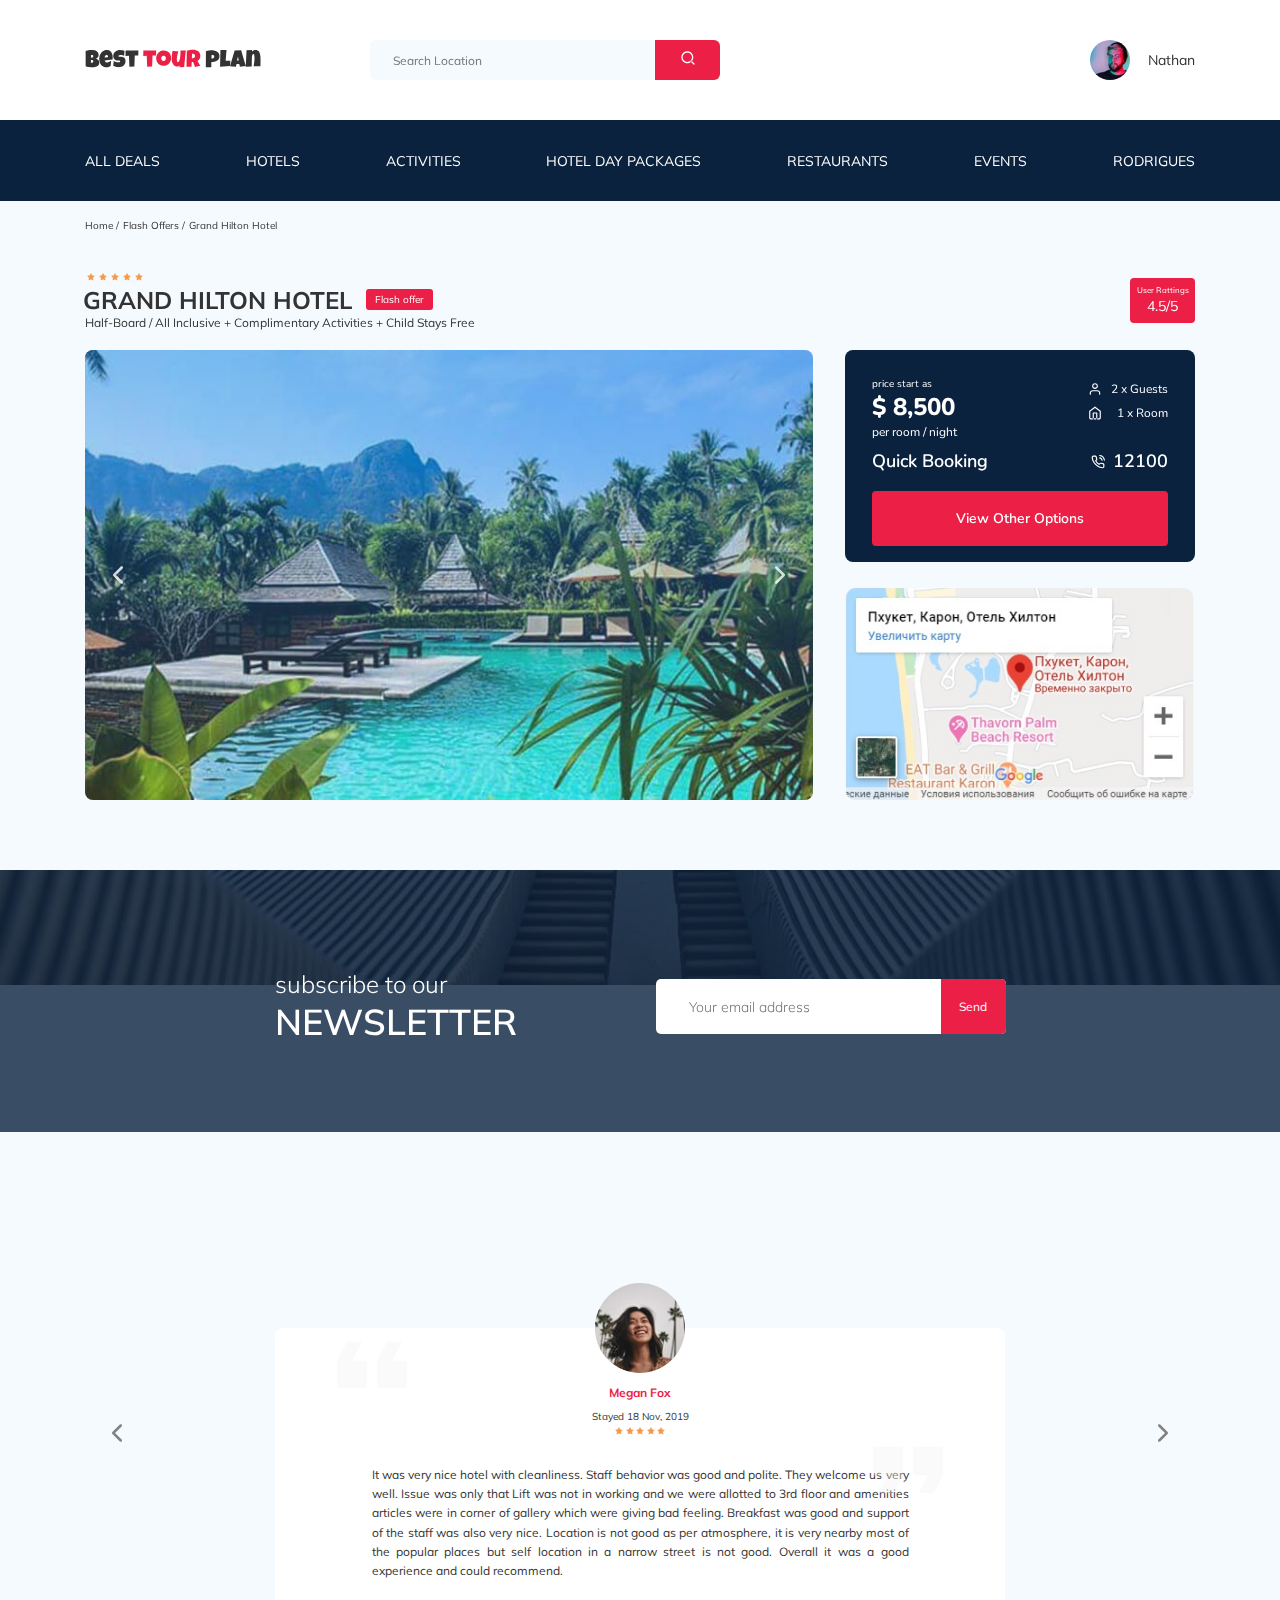
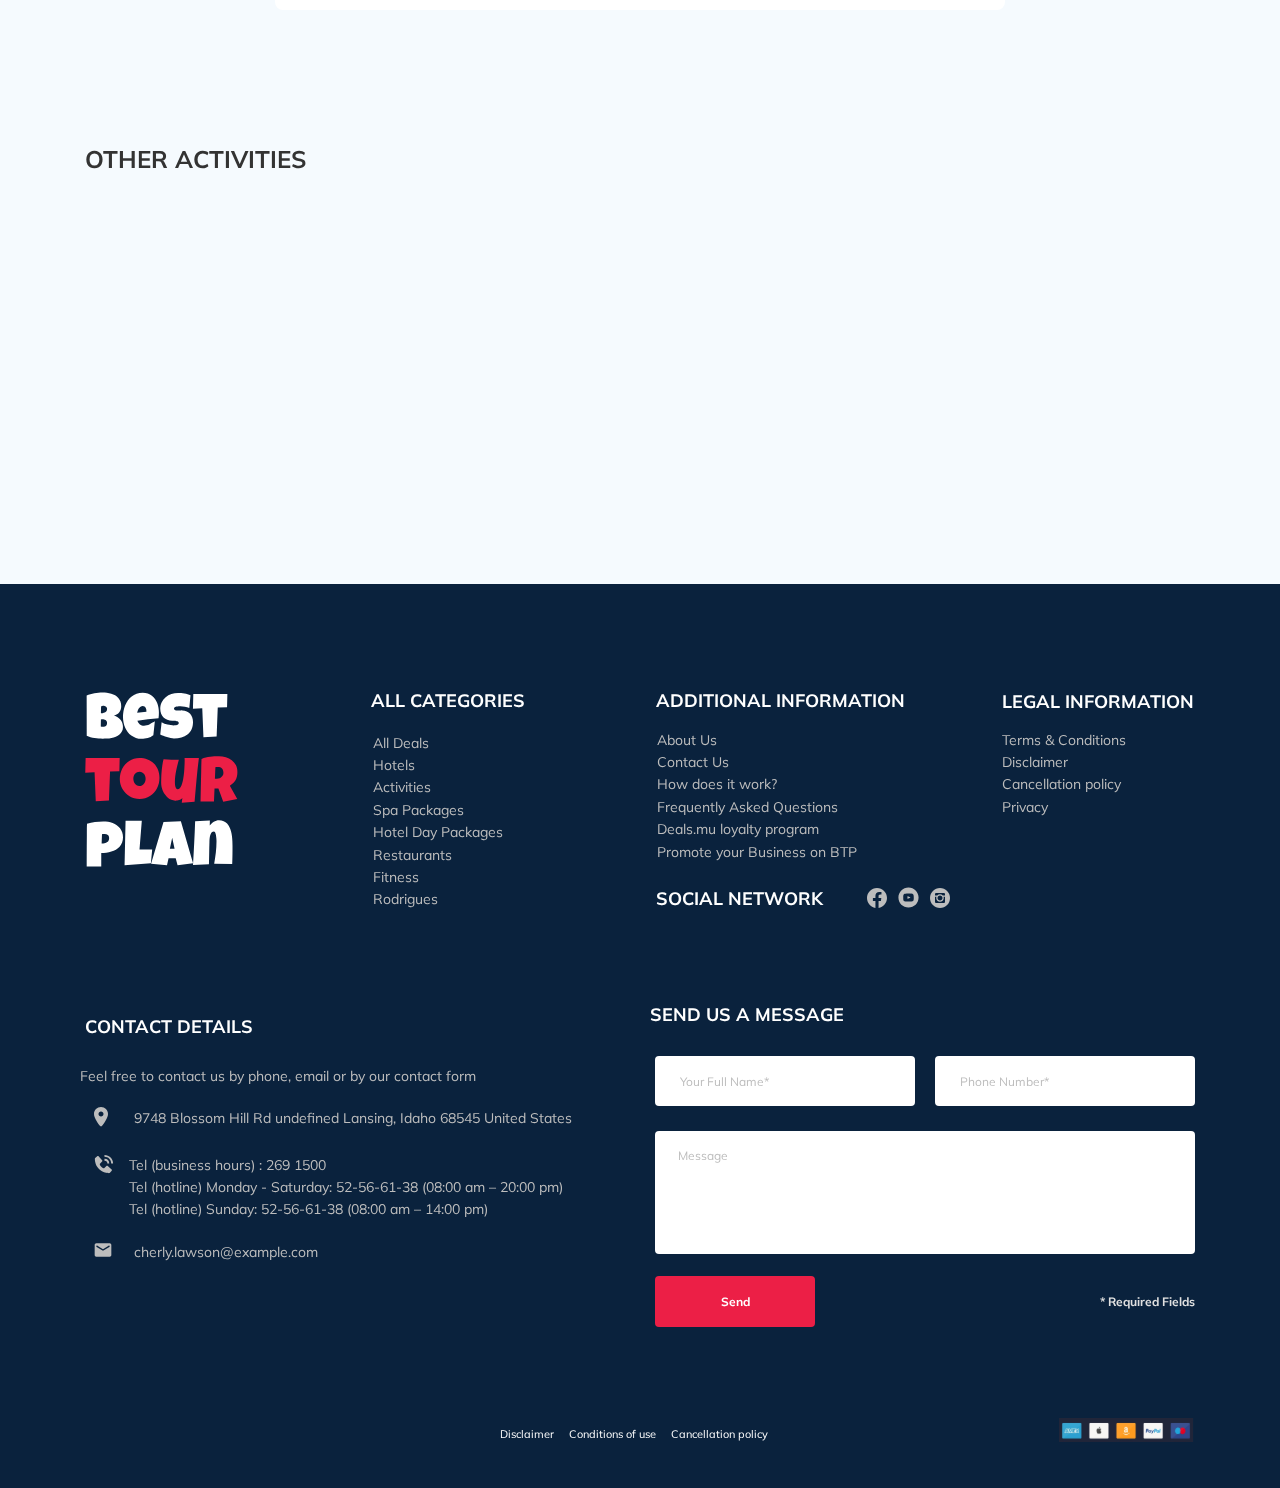
<file: index.html>
<!DOCTYPE html>
<html lang="en">
  <head>
    <meta charset="UTF-8" />
    <meta name="viewport" content="width=device-width, initial-scale=1.0" />
    <link rel="shortcut icon" type="image/png" href="img/favicon.ico" />
    <link
      href="https://fonts.googleapis.com/css2?family=Muli:wght@400;700&family=Nunito:wght@400;700;800&display=swap"
      rel="preload"
      as="style"
    />
    <link
      href="https://fonts.googleapis.com/css2?family=Muli:wght@400;700&family=Nunito:wght@400;700;800&display=swap"
      rel="stylesheet"
    />
    <link rel="stylesheet" href="css/swiper-bundle.min.css" />
    <link rel="stylesheet" href="css/style.css" />
    <link rel="stylesheet" href="css/aos.css" />
    <title>Best Tour Plan - Hotel Booking</title>
  </head>
  <body>
    <header class="navbar navbar--mobile_fixed">
      <div class="container">
        <div class="navbar-top">
          <a href="#" class="logo" data-aos="fade-right">
            <img
              src="img/Best-tour-plan.svg"
              alt="Logo: Best Tour Plan"
              class="logo__image"
              loading="lazy"
            />
          </a>
          <form
            action="#"
            class="search navbar__search navbar__search--mobile_hidden"
          >
            <input
              type="text"
              class="search__input"
              placeholder="Search Location"
            />
            <button class="search__button">
              <img src="img/Search.svg" alt="Icon: search" />
            </button>
          </form>

          <a
            href="#"
            class="user navbar__user navbar__user--mobile_hidden"
            data-aos="fade-left"
          >
            <img
              src="img/user-avatar.png"
              alt="avatar: Nathan"
              class="user__avatar"
              loading="lazy"
            />
            <span class="user__name">Nathan</span>
          </a>

          <!-- /.user -->
          <button class="menu-button navbar-top__menu-button">
            <span class="menu-button__line"></span>
            <span class="menu-button__line"></span>
            <span class="menu-button__line"></span>
          </button>
        </div>
        <!-- /.navbar-top -->
      </div>
      <!-- /.container -->
      <div class="navbar-bottom">
        <div class="container">
          <ul class="navbar-menu">
            <li class="navbar-menu__item navbar-menu__item--mobile_visible">
              <a
                href="#"
                class="user navbar__user navbar__user--mobile_visible"
              >
                <img
                  src="img/user-avatar.png"
                  alt="avatar: Nathan"
                  class="user__avatar"
                  loading="lazy"
                />
                <span class="user__name user__name--light">Nathan</span>
              </a>
            </li>
            <li class="navbar-menu__item navbar-menu__item--mobile_visible">
              <form
                action="#"
                class="search navbar__search navbar__search--mobile_visible"
              >
                <input
                  type="text"
                  class="search__input"
                  placeholder="Search Location"
                />
                <button class="search__button">
                  <img src="img/Search.svg" alt="Icon: search" />
                </button>
              </form>
            </li>
            <li class="navbar-menu__item">
              <a href="#" class="navbar-menu__link">All Deals</a>
            </li>
            <li class="navbar-menu__item">
              <a href="#" class="navbar-menu__link">Hotels</a>
            </li>
            <li class="navbar-menu__item">
              <a href="#" class="navbar-menu__link">Activities</a>
            </li>
            <li class="navbar-menu__item">
              <a href="#" class="navbar-menu__link">Hotel Day Packages</a>
            </li>
            <li class="navbar-menu__item">
              <a href="#" class="navbar-menu__link">Restaurants</a>
            </li>
            <li class="navbar-menu__item">
              <a href="#" class="navbar-menu__link">Events</a>
            </li>
            <li class="navbar-menu__item">
              <a href="#" class="navbar-menu__link">Rodrigues</a>
            </li>
          </ul>
          <!-- navbar-menu -->
        </div>
        <!-- /.container -->
      </div>
    </header>
    <nav class="breadcrumb">
      <div class="container">
        <ul class="breadcrumb-list">
          <li class="breadcrumb-list__item">
            <a href="#" class="breadcrumb-list__link">Home</a>
          </li>
          <li class="breadcrumb-list__item">
            <a href="#" class="breadcrumb-list__link">Flash Offers</a>
          </li>
          <li class="breadcrumb-list__item">
            Grand Hilton Hotel
          </li>
        </ul>
      </div>
      <!-- /.container -->
    </nav>
    <!-- /.breadcrumb -->
    <section class="hotel">
      <div class="container">
        <div class="hotel-info">
          <div class="hotel-info__text">
            <div class="hotel-wrapper">
              <div class="stars">
                <img src="img/Star.svg" alt="star" />
                <img src="img/Star.svg" alt="star" />
                <img src="img/Star.svg" alt="star" />
                <img src="img/Star.svg" alt="star" />
                <img src="img/Star.svg" alt="star" />
              </div>
              <h1 class="hotel-name hotel-info__name">GRAND HILTON HOTEL</h1>
              <span class="offer hotel-info__offer">Flash offer</span>
            </div>
            <p class="hotel-description hotel-info__description">
              Half-Board / All Inclusive + Complimentary Activities + Child
              Stays Free
            </p>
          </div>
          <!-- /.hotel-info__text -->
          <div class="rating hotel-info__rating" data-aos="flip-right">
            <span class="rating__text">User Rattings</span>
            <span class="rating__counter">4.5/5</span>
          </div>
          <!-- /.hotel-info__rigth -->
        </div>
        <!-- hotel-info -->
        <div class="hotel-grid">
          <!-- Slider main container -->
          <div class="swiper-container hotel-slider hotel__slider">
            <!-- Additional required wrapper -->
            <div class="swiper-wrapper">
              <!-- Slides -->
              <div class="swiper-slide hotel-slider__item">
                <img
                  class="hotel-slider__image"
                  src="img/slider.jpg"
                  alt="slider"
                />
              </div>
              <div class="swiper-slide hotel-slider__item">
                <img
                  class="hotel-slider__image"
                  src="img/slider2.jpg"
                  alt="slider"
                />
              </div>
              <div class="swiper-slide hotel-slider__item">
                <img
                  class="hotel-slider__image"
                  src="img/slider3.jpg"
                  alt="slider"
                />
              </div>
              <div class="swiper-slide hotel-slider__item">
                <img
                  class="hotel-slider__image"
                  src="img/slider4.jpg"
                  alt="slider"
                />
              </div>
              <div class="swiper-slide hotel-slider__item">
                <img
                  class="hotel-slider__image"
                  src="img/slider5.jpg"
                  alt="slider"
                />
              </div>
              <div class="swiper-slide hotel-slider__item">
                <img
                  class="hotel-slider__image"
                  src="img/slider6.jpg"
                  alt="slider"
                />
              </div>
            </div>
            <!-- If we need navigation buttons -->
            <button
              class="hotel-slider__button hotel-slider__button--prev"
            ></button>
            <button
              class="hotel-slider__button hotel-slider__button--next"
            ></button>
          </div>
          <!-- swiper-container -->
          <div class="hotel-right">
            <div class="booking">
              <div class="booking__info">
                <div class="booking__price">
                  <span class="booking__start">price start as</span>
                  <strong class="booking__pricetag">$ 8,500</strong>
                  <span class="booking__per-room">per room / night</span>
                </div>
                <!-- /.booking__price -->
                <div class="booking__room">
                  <div class="booking__text">
                    <img
                      src="img/user.svg"
                      alt="Icon: user"
                      class="booking__icon"
                      loading="lazy"
                    />
                    <span class="booking__description">2 x Guests</span>
                  </div>
                  <div class="booking__text">
                    <img
                      src="img/home.svg"
                      alt="Icon: home"
                      class="booking__icon"
                      loading="lazy"
                    />
                    <span class="booking__description">1 x Room</span>
                  </div>
                </div>
                <!-- /.booking -->
              </div>
              <!-- /.booking__info -->
              <div class="booking__call-center">
                <span class="booking__heading">Quick Booking</span>
                <a class="booking__number" href="tel:12100">
                  <img src="img/phone.svg" alt="Icon: phone" />
                  <span class="booking__num">12100</span>
                </a>
              </div>
              <!-- /.booking__call-center -->
              <button
                data-toggle="modal"
                data-href="#booking-modal"
                class="button booking__button"
              >
                View Other Options
              </button>
            </div>
            <!-- /.booking -->
            <div
              class="map"
              data-map="https://www.google.com/maps/embed?pb=!1m18!1m12!1m3!1d3952.540006488931!2d98.29814483849161!3d7.8384091416002555!2m3!1f0!2f0!3f0!3m2!1i1024!2i768!4f13.1!3m3!1m2!1s0x305025650c33dbab%3A0xa67a542329d011e1!2z0J_RhdGD0LrQtdGCLCDQmtCw0YDQvtC9LCDQntGC0LXQu9GMINCl0LjQu9GC0L7QvQ!5e0!3m2!1sru!2sru!4v1596701640938!5m2!1sru!2sru"
            >
              <img src="img/map.jpg" alt="Goggle maps" />
              <div class="map__overlay">Click for activate</div>
              <!-- /.map__overlay -->
            </div>
            <!-- map -->
          </div>
        </div>
        <!-- /.hotel-grid -->
      </div>
      <!-- /.container -->
    </section>
    <section class="newsletter parallax-window" data-parallax="scroll">
      <div class="newsletter-wrapper">
        <h2 class="newsletter-title newsletter__title">
          subscribe to our
          <span class="newsletter-title__strong">Newsletter</span>
        </h2>

        <form
          action="subscribe.php"
          method="POST"
          class="subscribe newsletter__subscribe form"
        >
          <input
            type="email"
            class="subscribe__input"
            placeholder="Your email address"
            name="email"
            required
          />

          <!-- /.modal__input-box -->

          <button class="subscribe__button">Send</button>
        </form>
      </div>
      <!-- /.newsletter-wrapper -->
    </section>
    <section class="reviews">
      <div class="container">
        <h2 class="reviews__title" data-aos="fade-down">
          What people thinks about us
        </h2>

        <div class="swiper-container reviews-slider">
          <div class="swiper-wrapper">
            <div class="swiper-slide">
              <div class="reviews-slider__item">
                <div class="reviews-slider__profile">
                  <img
                    src="img/reviews-avatar.jpg"
                    alt="Photo: Megan Fox"
                    class="reviews-slider__avatar"
                    loading="lazy"
                  />
                  <h3 class="reviews-slider__username">Megan Fox</h3>
                  <span class="reviews-slider__date">Stayed 18 Nov, 2019</span>
                  <div class="reviews-slider__rating">
                    <img src="img/Star.svg" alt="star" />
                    <img src="img/Star.svg" alt="star" />
                    <img src="img/Star.svg" alt="star" />
                    <img src="img/Star.svg" alt="star" />
                    <img src="img/Star.svg" alt="star" />
                  </div>
                  <!--reviews-slider__rating -->
                </div>
                <!-- /.reviews-slider__profile -->
                <p class="reviews-slider__text">
                  It was very nice hotel with cleanliness. Staff behavior was
                  good and polite. They welcome us very well. Issue was only
                  that Lift was not in working and we were allotted to 3rd floor
                  and amenities articles were in corner of gallery which were
                  giving bad feeling. Breakfast was good and support of the
                  staff was also very nice. Location is not good as per
                  atmosphere, it is very nearby most of the popular places but
                  self location in a narrow street is not good. Overall it was a
                  good experience and could recommend.
                </p>
              </div>
              <!-- /.reviews-slider__item -->
            </div>
            <!-- swiper-slide -->
            <div class="swiper-slide">
              <div class="reviews-slider__item">
                <div class="reviews-slider__profile">
                  <img
                    src="img/reviews-avatar-1.jpg"
                    alt="Photo: Robert Johns"
                    class="reviews-slider__avatar"
                    loading="lazy"
                  />
                  <h3 class="reviews-slider__username">Robert Johns</h3>
                  <span class="reviews-slider__date">Stayed 20 Dec , 2019</span>
                  <div class="reviews-slider__rating">
                    <img src="img/Star.svg" alt="star" />
                    <img src="img/Star.svg" alt="star" />
                    <img src="img/Star.svg" alt="star" />
                    <img src="img/Star.svg" alt="star" />
                    <img src="img/Star.svg" alt="star" />
                  </div>
                  <!--reviews-slider__rating -->
                </div>
                <!-- /.reviews-slider__profile -->
                <p class="reviews-slider__text">
                  I`d like to tell you about my summer trip to the sea. Last
                  year my family and I went to Anapa. I was very interested in
                  this resort, that`s why I often took pictures of beautiful
                  places there. We were very lucky with the weather. The sea was
                  warm. That is why my sister and I swam for a long time. Our
                  parents couldn`t make us to come back to the beach. It was
                  funny! In the evening we went to the park. There were a lot of
                  side-shows in it. I tried all of them and I liked them very
                  much. We had a very interesting menu for our breakfasts,
                  dinners and suppers. There is a lot of fruit in it. We stayed
                  in the hotel. There was a garden near it. There were many
                  flowers in the garden. It was the best holiday in my life!
                </p>
              </div>
              <!-- /.reviews-slider__item -->
            </div>
            <!-- swiper-slide -->
            <div class="swiper-slide">
              <div class="reviews-slider__item">
                <div class="reviews-slider__profile">
                  <img
                    src="img/reviews-avatar-2.jpg"
                    alt="Photo: Megan Fox"
                    class="reviews-slider__avatar"
                    loading="lazy"
                  />
                  <h3 class="reviews-slider__username">Clara Lark</h3>
                  <span class="reviews-slider__date">Stayed 25 Apr, 2020</span>
                  <div class="reviews-slider__rating">
                    <img src="img/Star.svg" alt="star" />
                    <img src="img/Star.svg" alt="star" />
                    <img src="img/Star.svg" alt="star" />
                    <img src="img/Star.svg" alt="star" />
                    <img src="img/Star.svg" alt="star" />
                  </div>
                  <!--reviews-slider__rating -->
                </div>
                <!-- /.reviews-slider__profile -->
                <p class="reviews-slider__text">
                  Travelling is the most exciting thing in the world. First of
                  all, it lets us discover the world and to see different
                  countries, experience their cultures and traditions. Moreover,
                  we enrich our knowledge about life in general and particularly
                  about ourselves. Travelling also gives us an opportunity to
                  meet new interesting people, learn new languages and develop
                  our skills. That’s why I’m trying to travel as much as
                  possible.
                </p>
              </div>
              <!-- /.reviews-slider__item -->
            </div>
            <!-- swiper-slide -->
          </div>
          <!-- swiper-wrapper -->

          <button
            class="reviews-slider__button reviews-slider__button--prev"
          ></button>
          <button
            class="reviews-slider__button reviews-slider__button--next"
          ></button>
        </div>
        <!-- reviews-slider -->
      </div>
      <!-- /.container -->
    </section>
    <section class="activities">
      <div class="container">
        <h2 class="activities__title">Other Activities</h2>
        <div class="activities-wrapper">
          <div
            class="card activities__card"
            data-aos="fade-up"
            data-aos-delay="100"
          >
            <img
              src="img/activity-1.jpg"
              alt="The curious corner of chamarel"
              class="card__image"
              loading="lazy"
            />
            <h3 class="card__title">The curious corner of chamarel</h3>
            <button
              data-toggle="modal"
              data-href="#activities-modal"
              class="card__button"
            >
              Book Now
            </button>
          </div>
          <!-- card -->
          <div
            class="card activities__card"
            data-aos="fade-up"
            data-aos-delay="300"
          >
            <img
              src="img/activity-2.jpg"
              alt="Gymkhana club golf course"
              class="card__image"
              loading="lazy"
            />
            <h3 class="card__title">Gymkhana club golf course</h3>
            <button
              data-toggle="modal"
              data-href="#activities-modal"
              class="card__button"
            >
              Book Now
            </button>
          </div>
          <!-- card -->
          <div
            class="card activities__card"
            data-aos="fade-up"
            data-aos-delay="500"
          >
            <img
              src="img/activity-3.jpg"
              alt="Tamarind falls hiking trip - full day"
              class="card__image"
              loading="lazy"
            />
            <h3 class="card__title">Tamarind falls hiking trip - full day</h3>
            <button
              data-toggle="modal"
              data-href="#activities-modal"
              class="card__button"
            >
              Book Now
            </button>
          </div>
          <!-- card -->
          <div
            class="card activities__card"
            data-aos="fade-up"
            data-aos-delay="700"
          >
            <img
              src="img/activity-4.jpg"
              alt="The blue marine discovery quest"
              class="card__image"
              loading="lazy"
            />
            <h3 class="card__title">The blue marine discovery quest</h3>
            <button
              data-toggle="modal"
              data-href="#activities-modal"
              class="card__button"
            >
              Book Now
            </button>
          </div>
          <!-- card -->
        </div>
        <!-- /.activities-wrapper -->
      </div>
      <!-- /.container -->
    </section>
    <!-- /.activities -->
    <footer class="footer">
      <div class="container">
        <div class="footer-wrapper">
          <a class="logo footer__logo" href="index.html">
            <img src="img/vertical-logo.svg" alt="Logo: Best Tour Plan" />
          </a>
          <div class="footer__list footer__categories">
            <h3 class="footer__title">ALL CATEGORIES</h3>
            <ul class="footer__ul">
              <li class="footer__item">
                <a href="#" class="footer__link">All Deals</a>
              </li>
              <li class="footer__item">
                <a href="#" class="footer__link">Hotels</a>
              </li>
              <li class="footer__item">
                <a href="#" class="footer__link">Activities</a>
              </li>
              <li class="footer__item">
                <a href="#" class="footer__link">Spa Packages</a>
              </li>
              <li class="footer__item">
                <a href="#" class="footer__link">Hotel Day Packages</a>
              </li>
              <li class="footer__item">
                <a href="#" class="footer__link">Restaurants</a>
              </li>
              <li class="footer__item">
                <a href="#" class="footer__link">Fitness</a>
              </li>
              <li class="footer__item">
                <a href="#" class="footer__link">Rodrigues</a>
              </li>
            </ul>
          </div>
          <!-- footer-list -->
          <div class="footer__list footer__additional">
            <h3 class="footer__title">ADDITIONAL INFORMATION</h3>
            <ul class="footer__ul">
              <li class="footer__item">
                <a href="#" class="footer__link">About Us</a>
              </li>
              <li class="footer__item">
                <a href="#" class="footer__link">Contact Us</a>
              </li>
              <li class="footer__item">
                <a href="#" class="footer__link">How does it work?</a>
              </li>
              <li class="footer__item">
                <a href="#" class="footer__link">Frequently Asked Questions</a>
              </li>
              <li class="footer__item">
                <a href="#" class="footer__link">Deals.mu loyalty program</a>
              </li>
              <li class="footer__item">
                <a href="#" class="footer__link"
                  >Promote your Business on BTP</a
                >
              </li>
            </ul>
          </div>
          <!-- footer-list -->
          <div class="footer__social-network">
            <h3 class="footer__title footer__title--inline">Social Network</h3>
            <div class="footer__social-links">
              <a href="#" class="footer__link"
                ><img src="img/facebook.svg" alt="Icon: facebook"
              /></a>
              <a href="#" class="footer__link"
                ><img src="img/youtube.svg" alt="Icon:youtube"
              /></a>
              <a href="#" class="footer__link"
                ><img src="img/instagram.svg" alt="Icon: instagram"
              /></a>
            </div>
            <!-- /.footer__social-links -->
          </div>
          <!-- footer__social-network -->
          <div class="footer__list footer__legal">
            <h3 class="footer__title">LEGAL INFORMATION</h3>
            <ul class="footer__ul">
              <li class="footer__item">
                <a href="#" class="footer__link">Terms & Conditions</a>
              </li>
              <li class="footer__item">
                <a href="#" class="footer__link">Disclaimer</a>
              </li>
              <li class="footer__item">
                <a href="#" class="footer__link">Cancellation policy</a>
              </li>
              <li class="footer__item">
                <a href="#" class="footer__link">Privacy</a>
              </li>
            </ul>
          </div>
          <!-- /.footer__list -->
          <div class="footer__contact-details">
            <h3 class="footer__title footer__title--mb-3">Contact Details</h3>
            <p class="footer__text">
              Feel free to contact us by phone, email or by our contact form
            </p>
            <ul class="footer__ul">
              <li class="footer__item footer__item--mb-2">
                <div class="footer__icon-wrapper">
                  <img
                    class="footer__icon"
                    src="img/map-marker.svg"
                    alt="Icon:map"
                  />
                </div>
                9748 Blossom Hill Rd undefined Lansing, Idaho 68545 United
                States
              </li>
              <li class="footer__item footer__item--mb-2">
                <div class="footer__icon-wrapper">
                  <img
                    class="footer__icon"
                    src="img/phone-call.svg"
                    alt="Icon: phone-call"
                  />
                </div>
                <div class="footer__contacts">
                  <p class="footer__contacts-info">
                    Tel (business hours) :
                    <a class="footer__contacts-tel" href="tel:2691500"
                      >269 1500</a
                    >
                  </p>
                  <p class="footer__contacts-info">
                    Tel (hotline) Monday - Saturday:
                    <a href="tel:52566138">52-56-61-38</a>
                    (08:00 am – 20:00 pm)
                  </p>
                  <p class="footer__contacts-info">
                    Tel (hotline) Sunday:
                    <a href="tel:52566138">52-56-61-38</a>
                    (08:00 am – 14:00 pm)
                  </p>
                </div>
              </li>
              <li class="footer__item footer__item--mb-2">
                <div class="footer__icon-wrapper">
                  <img
                    class="footer__icon"
                    src="img/email.svg"
                    alt="Icon: email"
                  />
                </div>
                <a
                  class="footer__icon-mail"
                  href="mailto:cherly.lawson@example.com"
                  >cherly.lawson@example.com</a
                >
              </li>
            </ul>
          </div>
          <!-- footer__contact-detail -->
          <div class="footer__contact-form">
            <h3 class="footer__title footer__title--mb-3">Send us a message</h3>
            <form action="send.php" method="POST" class="footer__form form">
              <div class="footer__input-group">
                <input
                  type="text"
                  class="input footer__input"
                  placeholder="Your Full Name*"
                  name="name"
                  required
                />
              </div>
              <!-- /.footer__input-group -->
              <div class="footer__input-group">
                <input
                  type="tel"
                  class="input footer__input phone"
                  placeholder="Phone Number*"
                  name="phone"
                  required
                  minlength="18"
                />
              </div>
              <!-- /footer__input-group -->
              <textarea
                class="message footer__message"
                placeholder="Message"
                name="message"
              ></textarea>
              <div class="footer__button__box">
                <button class="button footer__button" type="submit">
                  Send
                </button>
                <span class="footer__info">* Required Fields</span>
              </div>
            </form>
          </div>
          <!-- /.footer__contact-form -->
          <div class="footer__disclaimer">
            <ul class="footer__disclaimer__list">
              <li class="footer__disclaimer__list__item">
                <a href="#">Disclaimer</a>
              </li>
              <li class="footer__disclaimer__list__item">
                <a href="#">Conditions of use</a>
              </li>
              <li class="footer__disclaimer__list__item">
                <a href="#">Cancellation policy</a>
              </li>
            </ul>
            <img
              class="footer__disclaimer__payments"
              src="img/payments.svg"
              alt="Icon: payments"
            />
          </div>
        </div>
        <!-- /.footer-wrapper -->
      </div>
      <!-- container -->
    </footer>
    <div class="modal" id="booking-modal">
      <div class="modal__overlay"></div>
      <!-- /.modal__overlay -->
      <div class="modal__dialog">
        <a href="#" class="modal__close">
          <img src="img/close.svg" alt="icon: close" />
        </a>
        <h3 class="modal__title modal__title--mb-3">BOOKING</h3>
        <form action="modal.php" method="POST" class="modal__form form">
          <div class="modal__input-box">
            <input
              type="text"
              class="input modal__input"
              placeholder="Your Full Name*"
              name="name"
              required
            />
          </div>
          <!-- /.modal__input-box -->
          <div class="modal__input-box">
            <input
              type="tel"
              class="input modal__input phone"
              placeholder="Phone Number*"
              name="phone"
              required
              minlength="18"
            />
          </div>
          <!-- /.modal__input-box -->
          <div class="modal__input-box">
            <input
              type="email"
              class="input modal__input"
              placeholder="Email*"
              name="email"
              required
            />
          </div>
          <!-- /.modal__input-box -->
          <textarea
            class="message modal__message"
            placeholder="Message"
            name="message"
          ></textarea>
          <div class="modal__button__box">
            <button class="button modal__button" type="submit">
              Send
            </button>
            <span class="modal__info">* Required Fields</span>
          </div>
        </form>
      </div>
      <!-- /.modal__dialog -->
    </div>
    <!-- /.modal -->
    <div class="modal" id="activities-modal">
      <div class="modal__overlay"></div>
      <!-- /.modal__overlay -->
      <div class="modal__dialog">
        <a href="#" class="modal__close">
          <img src="img/close.svg" alt="icon: close" />
        </a>
        <h3 class="modal__title modal__title--mb-3">Send us a message</h3>
        <form action="modal.php" method="POST" class="modal__form form">
          <div class="modal__input-box">
            <input
              type="text"
              class="input modal__input"
              placeholder="Your Full Name*"
              name="name"
              required
            />
          </div>
          <!-- /.modal__input-box -->
          <div class="modal__input-box">
            <input
              type="tel"
              class="input modal__input phone"
              placeholder="Phone Number*"
              name="phone"
              required
              minlength="18"
            />
          </div>
          <!-- /.modal__input-box -->
          <div class="modal__input-box">
            <input
              type="email"
              class="input modal__input"
              placeholder="Email*"
              name="email"
              required
            />
          </div>
          <!-- /.modal__input-box -->

          <textarea
            class="message modal__message"
            placeholder="Message"
            name="message"
          ></textarea>
          <div class="modal__button__box">
            <button class="button modal__button" type="submit">
              Send
            </button>
            <span class="modal__info">* Required Fields</span>
          </div>
        </form>
      </div>
      <!-- /.modal__dialog -->
    </div>
    <!-- /.modal -->

    <!-- <script src="https://api-maps.yandex.ru/2.1/?apikey=0717f3ca-4750-431b-bc90-69f4e08c8e1e&lang=ru_RU"></script> -->
    <script src="js/swiper-bundle.min.js"></script>
    <script src="https://ajax.googleapis.com/ajax/libs/jquery/1.11.0/jquery.min.js"></script>
    <script src="js/jquery-3.5.1.min.js"></script>
    <script src="js/parallax.min.js"></script>
    <script src="js/paralax.js"></script>
    <script src="js/jquery.validate.min.js"></script>
    <script src="js/jquery.mask.min.js"></script>
    <script src="js/aos.js"></script>
    <script src="js/main.js"></script>
  </body>
</html>
</file>
<file: css/style.css>
*{box-sizing:border-box}body{font-family:'Muli', sans-serif;color:#333;background-color:#F5FAFE}.container{max-width:1110px;margin:auto}img{max-width:100%}.input{width:100%;padding:0 32px;height:50px;background-color:#ffffff;border-radius:4px;border:none;outline:none}.message{background-color:#ffffff;border-radius:4px;padding:18px 23px;border:none;outline:none;resize:none}.button{min-width:160px;min-height:50px;padding:18px;font-style:normal;font-weight:bold;font-size:12px;line-height:15px;color:#ffff;background-color:#EC1F46;border:none;outline:none;border-radius:4px;cursor:pointer}.invalid{color:#EC1F46;border-bottom:1px solid #EC1F46}/*! normalize.css v8.0.1 | MIT License | github.com/necolas/normalize.css */html{line-height:1.15;-webkit-text-size-adjust:100%}body{margin:0}main{display:block}h1{font-size:2em;margin:0.67em 0}hr{box-sizing:content-box;height:0;overflow:visible}pre{font-family:monospace, monospace;font-size:1em}a{background-color:transparent}abbr[title]{border-bottom:none;text-decoration:underline;text-decoration:underline dotted}b,strong{font-weight:bolder}code,kbd,samp{font-family:monospace, monospace;font-size:1em}small{font-size:80%}sub,sup{font-size:75%;line-height:0;position:relative;vertical-align:baseline}sub{bottom:-0.25em}sup{top:-0.5em}img{border-style:none}button,input,optgroup,select,textarea{font-family:inherit;font-size:100%;line-height:1.15;margin:0}button,input{overflow:visible}button,select{text-transform:none}button,[type="button"],[type="reset"],[type="submit"]{-webkit-appearance:button}button::-moz-focus-inner,[type="button"]::-moz-focus-inner,[type="reset"]::-moz-focus-inner,[type="submit"]::-moz-focus-inner{border-style:none;padding:0}button:-moz-focusring,[type="button"]:-moz-focusring,[type="reset"]:-moz-focusring,[type="submit"]:-moz-focusring{outline:1px dotted ButtonText}fieldset{padding:0.35em 0.75em 0.625em}legend{box-sizing:border-box;color:inherit;display:table;max-width:100%;padding:0;white-space:normal}progress{vertical-align:baseline}textarea{overflow:auto}[type="checkbox"],[type="radio"]{box-sizing:border-box;padding:0}[type="number"]::-webkit-inner-spin-button,[type="number"]::-webkit-outer-spin-button{height:auto}[type="search"]{-webkit-appearance:textfield;outline-offset:-2px}[type="search"]::-webkit-search-decoration{-webkit-appearance:none}::-webkit-file-upload-button{-webkit-appearance:button;font:inherit}details{display:block}summary{display:list-item}template{display:none}[hidden]{display:none}.navbar{background-color:#fff}.navbar-top{display:flex;align-items:center;justify-content:space-between;padding-top:40px;padding-bottom:40px}.navbar-top__menu-button{display:none}.navbar__search{margin-right:auto;margin-left:108px}.navbar-bottom{background-color:#0A223D}.navbar-menu{list-style-type:none;margin:0;display:flex;align-items:center;justify-content:space-between;padding:31px 0}.navbar-menu__item--mobile_visible{display:none}.navbar-menu__link{color:#ffff;text-decoration:none;text-transform:uppercase;font-size:14px;line-height:18px}.logo{width:177px}.search{display:flex;position:relative;overflow:hidden;border-radius:6px;height:40px}.search__input{width:350px;height:100%;padding-left:23px;padding-right:75px;background:#F5FAFE;border:none;outline-color:#F5FAFE;font-size:12px;line-height:15px;color:#333}.search__button{position:absolute;top:0;right:0;height:100%;width:65px;border:none;background-color:#EC1F46;cursor:pointer}.user{display:flex;align-items:center;text-decoration:none}.user__avatar{width:40px;height:40px;border-radius:50%;object-fit:cover}.user__name{margin-left:18px;font-size:14px;line-height:18px;color:#333}.breadcrumb-list{display:flex;align-items:center;padding:18px 0;margin:0;list-style:none}.breadcrumb-list__item{font-size:10px;line-height:13px}.breadcrumb-list__item:not(:last-child)::after{content:'/';margin-right:4px}.breadcrumb-list__link{text-decoration:none;color:inherit}.hotel{padding-top:12px;padding-bottom:70px}.hotel-info{display:flex;align-items:center;justify-content:space-between;padding-bottom:15px;padding-top:4px}.hotel-info__offer{margin-left:14px;margin-top:4px;margin-bottom:15px}.hotel-info__name{font-size:4px;margin-bottom:0;margin-top:0;margin-left:-2px}.hotel-info__description{margin:5px 0}.hotel-name{font-size:24px;line-height:30px}.hotel-wrapper{display:flex;flex-wrap:wrap;align-items:center;margin-bottom:-15px}.hotel-description{font-size:12px;line-height:15px}.hotel-grid{display:flex;justify-content:space-between}.hotel-right{display:flex;flex-direction:column;justify-content:space-between}.hotel-slider{width:728px;height:450px;margin-left:0}.hotel-slider__image{width:728px;height:450px}.hotel-slider__item{width:100%;height:100%;position:relative;border-radius:8px;overflow:hidden}.hotel-slider__item:after{content:'';position:absolute;width:100%;height:100%;top:0;bottom:0;left:0;background:linear-gradient(180deg, rgba(0,122,223,0.48) 0%, rgba(255,255,255,0.128) 100%);z-index:10}.hotel-slider__button{position:absolute;top:50%;transform:translateY(-50%);z-index:99;width:30px;height:30px;border:none;cursor:pointer;outline:0;background-repeat:no-repeat;background-position:center;background-size:10px;background-color:transparent}.hotel-slider__button--next{right:18px;background-image:url(../img/arrow-next.svg)}.hotel-slider__button--prev{left:18px;background-image:url(../img/arrow-prev.svg)}.stars{margin-bottom:-10px;margin-left:2px;flex-basis:100%}.offer{font-size:10px;line-height:13px;padding:4px 9px;background-color:#EC1F46;border-radius:3px;color:#ffff;margin-top:15px}.rating{max-width:65px;min-height:45px;text-align:center;color:#ffff;background-color:#EC1F46;border-radius:4px}.rating__text{font-size:8px;line-height:10px}.rating__counter{font-size:14px;line-height:18px}.booking{font-family:'Nunito';background-color:#0A223D;color:#ffff;border-radius:8px;width:350px;min-height:210px;padding:27px 27px 16px 27px}.booking__info{display:flex;justify-content:space-between;margin-bottom:9px}.booking__price{display:flex;flex-direction:column}.booking__start{font-weight:normal;font-size:10px;line-height:14px}.booking__pricetag{font-style:normal;font-weight:800;font-size:24px;line-height:33px}.booking__per-room{font-style:normal;font-weight:normal;font-size:12px;line-height:16px}.booking__room{margin-top:4px}.booking__text{font-style:normal;font-weight:normal;font-size:12px;line-height:16px;display:flex;align-items:center;justify-content:space-between;margin-bottom:8px}.booking__description{margin-left:9px}.booking__call-center{display:flex;justify-content:space-between;align-items:center;margin-bottom:17px}.booking__heading{font-style:normal;font-weight:600;font-size:18px;line-height:25px}.booking__number{display:flex;align-items:center;justify-content:space-between;color:inherit;text-decoration:none;font-style:normal;font-weight:600;font-size:18px;line-height:25px}.booking__num{margin-left:8px}.booking__button{width:100%;min-height:45px;font-weight:600;font-size:14px;line-height:19px;border-radius:4px;background-color:#EC1F46;border:none;color:#ffff;cursor:pointer}.map{position:relative;width:100%;height:213px;frameborder:0;border-radius:10px;border:none}.map iframe{height:213px}.map img{display:block;width:350px;height:213px;border-radius:10px}.map__overlay{position:absolute;bottom:0;background:#000;background:rgba(0,0,0,0.5);color:#f1f1f1;width:100%;height:100%;transition:.5s ease;opacity:0;color:white;font-size:20px;padding-top:100px;text-align:center;z-index:150;border-radius:5px}.map:hover .map__overlay{opacity:1}.newsletter{position:relative;padding:79px 0 68px 0;background-repeat:no-repeat;background-position:center;background-size:cover}.newsletter:before{content:'';position:absolute;top:0;left:0;right:0;bottom:0;width:100%;height:100%;background-color:rgba(10,34,61,0.8)}.newsletter-wrapper{display:flex;align-items:center;position:relative;justify-content:space-between;max-width:731px;margin:auto}.newsletter__subscribe label{bottom:-22px !important;white-space:nowrap !important;font-size:14px !important}.newsletter-title{display:flex;flex-direction:column;color:#ffff;font-style:normal;font-weight:300;font-size:24px;line-height:30px}.newsletter-title__strong{font-weight:600;font-size:36px;line-height:45px;text-transform:uppercase}.subscribe{position:relative;width:350px;height:55px;border-radius:4px;overflow:visible}.subscribe__input{position:absolute;width:100%;height:100%;border:none;padding-left:33px;font-weight:300;font-size:14px;line-height:18px;padding-right:75px;outline:none;border-radius:5px}.subscribe__button{position:absolute;min-width:65px;right:0;top:0;height:100%;border:none;background-color:#EC1F46;color:#ffff;cursor:pointer;border-radius:0px 5px 5px 0px;font-size:12px}.reviews{padding:6px 0 70px 0}.reviews__title{font-style:normal;font-weight:bold;font-size:36px;line-height:45px;text-align:center;text-transform:uppercase;margin-bottom:70px}.reviews-slider__rating{width:50px;justify-content:space-between}.reviews-slider__item{position:relative;display:flex;flex-direction:column;align-items:center;max-width:730px;margin:45px auto 0;background-color:#ffffff;border-radius:8px;padding:0 62px 30px}.reviews-slider__item:before{content:'';position:absolute;left:62px;top:13px;width:70px;height:47px;background-image:url(../img/quote-left.svg);background-repeat:no-repeat}.reviews-slider__item:after{content:'';position:absolute;right:62px;top:118px;width:70px;height:47px;background-image:url(../img/quote-right.svg);background-repeat:no-repeat}.reviews-slider__button{position:absolute;top:41%;transform:translateY(-50%);width:30px;height:30px;background-repeat:no-repeat;background-size:10px;background-position:center;border:none;background-color:transparent;cursor:pointer;z-index:99;outline:none}.reviews-slider__button--prev{background-image:url(../img/arrow-prev-primary.svg);left:17px}.reviews-slider__button--next{background-image:url(../img/arrow-next-primary.svg);right:17px}.reviews-slider__profile{display:flex;flex-direction:column;align-items:center;margin-top:-45px;margin-bottom:30px}.reviews-slider__avatar{width:90px;height:90px;border-radius:50%;object-fit:cover}.reviews-slider__username{font-style:normal;font-weight:bold;font-size:12px;line-height:15px;color:#EC1F46;margin-bottom:10px}.reviews-slider__date{font-style:normal;font-weight:normal;font-size:10px;line-height:13px;margin-bottom:4px}.reviews-slider__rating{display:flex;align-items:center}.reviews-slider__text{max-width:537px;font-style:normal;font-weight:normal;font-size:12px;line-height:160%;text-align:justify;margin:auto}.activities{padding:5px 0 98px 0}.activities__title{font-style:normal;font-weight:bold;font-size:24px;line-height:30px;text-transform:uppercase;margin-bottom:57px}.activities-wrapper{display:flex;justify-content:space-between}.card{display:flex;position:relative;flex-direction:column;align-items:flex-start;padding:24px 26px;width:255px;height:255px;border-radius:6px;overflow:hidden}.card:before{content:'';position:absolute;left:0;right:0;top:0;bottom:0;background:linear-gradient(179.83deg, rgba(196,196,196,0) 35.34%, #0A223D 99.85%);z-index:-1}.card__image{position:absolute;left:0;right:0;top:0;bottom:0;width:100%;height:100%;object-fit:cover;z-index:-2}.card__title{margin-top:auto;color:#ffff;margin-bottom:18px;font-style:normal;font-weight:bold;font-size:16px;line-height:20px}.card__button{font-style:normal;font-weight:600;font-size:12px;line-height:16px;color:#ffff;padding:7px 22px;border:none;background-color:#EC1F46;border-radius:4px;cursor:pointer}.footer{background-color:#0A223D;color:#ffff;padding-top:108px;padding-bottom:46px}.footer-wrapper{display:grid;grid-template-columns:repeat(4, minmax(min-content, 1fr));grid-gap:20px;grid-auto-rows:minmax(40px, min-content);align-items:start}.footer__logo{width:153px;grid-row:1 / 3;align-self:stretch}.footer__categories{grid-row:1 / 4}.footer__categories h3{margin:-3px 0px 15px 3px}.footer__categories ul{padding:5px}.footer__additional h3{margin:-3px 0px 15px 6px}.footer__additional ul{padding:2px 0px 0px 7px}.footer__social-links{display:flex;align-items:center;min-width:83px;justify-content:space-between;margin:4px 0px 0px -6px}.footer__social-network{display:flex;align-items:start;grid-row:2 / 4;grid-column:span 2}.footer__legal{display:flex;flex-direction:column}.footer__legal h3{margin:-2px 0px 16px 69px}.footer__legal ul{padding:0px 0px 0px 69px}.footer__contact-details{grid-column:span 2}.footer__contact-details h3{margin-top:12px}.footer__contact-details p{font-size:14px;padding:0px 0px 0px 3px;margin-left:-8px}.footer__contact-form{grid-column:span 2}.footer__contacts{padding-bottom:0}.footer__contacts-info{padding:0;margin:0}.footer__contacts-info a{text-decoration:none;color:inherit;font-family:inherit}.footer__form{display:flex;align-items:center;justify-content:space-between;flex-wrap:wrap;padding-left:5px}.footer__ul{padding:0;margin:0;list-style:none;padding:1px 0px 0px 9px}.footer__title{font-style:normal;font-weight:bold;font-size:18px;line-height:23px;margin:0 0 16px 0;text-transform:uppercase}.footer__title--inline{margin:4px 50px 0px 6px}.footer__title--mb-3{margin-bottom:30px}.footer__item{display:flex;align-items:flex-start;font-style:normal;font-weight:normal;font-size:14px;line-height:160%;color:#BDBDBD}.footer__item--mb-2{margin-bottom:20px}.footer__icon-wrapper{min-width:40px}.footer__icon-mail{text-decoration:none;color:inherit;font-family:inherit}.footer__text{color:#BDBDBD;margin-bottom:22px;font-size:16px}.footer__link{text-decoration:none;color:inherit}.footer__input::-webkit-input-placeholder{color:#BDBDBD}.footer__input::-moz-placeholder{color:#BDBDBD}.footer__input{width:100%;font-size:12px;padding:0px 82px 0px 25px;font-family:'Muli', sans-serif}.footer__input-group{position:relative;padding-bottom:20px;margin-bottom:5px}.footer__input-group label{bottom:6px !important;font-size:12px !important}.footer__message::-webkit-input-placeholder{color:#BDBDBD}.footer__message::-moz-placeholder{color:#BDBDBD}.footer__message{flex-basis:100%;margin-bottom:22px;height:123px;font-size:12px;font-family:'Muli', sans-serif}.footer__button{font-size:12px}.footer__button__box{width:100%;display:flex;flex-direction:row;justify-content:space-between;align-items:center}.footer__info{font-style:normal;font-weight:bold;font-size:12px;line-height:15px;color:#E0E0E0}.footer__disclaimer{width:100%;margin-top:71px;display:flex;flex-direction:row;justify-content:center;grid-column:span 4}.footer__disclaimer__payments{grid-column:span 4;margin-left:auto}.footer__disclaimer__list{display:flex;flex-direction:row;list-style:none;margin-left:auto;margin-top:9px;margin-bottom:0;padding-left:138px}.footer__disclaimer__list__item{width:content;margin-right:15px;font-style:normal;font-weight:normal;font-size:11px;line-height:15px}.footer__disclaimer__list__item a{color:inherit;text-decoration:none;font-family:inherit}.container-packages{display:grid;height:1250px;grid-template-columns:350px 350px 350px;grid-template-rows:500px 500px 500px;grid-column-gap:30px;grid-row-gap:30px;padding:40px 0 70px 0;grid-auto-rows:100px;border:solid 1px black}.packages-box{width:350px;height:500px;border:solid 1px black}.packages-box:nth-child(1){display:grid;grid-template-columns:350px;grid-template-rows:500px;grid-column-gap:0px;grid-row-gap:0px}.packages-box-inf__img{width:350px;height:250px}#name-error,#phone-error,#email-error{position:absolute;left:0;bottom:-3px;font-size:12px}.modal__form{display:flex;align-items:center;justify-content:space-between;flex-wrap:wrap}.modal__overlay{position:fixed;top:0;bottom:0;right:0;left:0;background-color:rgba(0,143,223,0.39);z-index:100;visibility:hidden;opacity:0;transition:opacity 0.2s}.modal__overlay--visible{visibility:visible;opacity:1}.modal__dialog{display:flex;flex-direction:column;position:fixed;height:485px;top:50%;left:50%;width:478px;padding:33px 88px;background-color:#0A223D;transform:translate(-50%, -50%);color:#ffff;border-radius:8px;z-index:101;visibility:hidden;opacity:0;transition:all 0.3s}.modal__dialog--visible{visibility:visible;opacity:1}.modal__close{position:absolute;right:18px;top:17px;text-decoration:none;cursor:pointer}.modal__title{font-weight:bold;font-size:18px;line-height:23px;margin:0;text-transform:uppercase;text-align:center;margin-bottom:8px}.modal__input::-webkit-input-placeholder{color:#BDBDBD}.modal__input::-moz-placeholder{color:#BDBDBD}.modal__input{margin-top:5px !important;width:100%;font-weight:normal;font-size:12px;line-height:15px;padding:0 23px}.modal__input-box{width:100%;position:relative;padding-bottom:20px;margin:0;padding-bottom:11px}.modal__message::-webkit-input-placeholder{color:#BDBDBD}.modal__message::-moz-placeholder{color:#BDBDBD}.modal__message{width:100%;min-height:123px;margin-bottom:0px;margin-top:5px;font-size:12px;line-height:15px}.modal__button{width:160px;height:50px;padding:18px;font-weight:bold;font-size:12px;list-style:15px;border-radius:4px}.modal__button__box{width:100%}.modal__button{margin-top:15px}.modal__info{font-weight:bold;font-size:12px;line-height:15px;color:#BDBDBD;margin-left:40px}@media (max-width: 1200px){.container{max-width:960px}.hotel__slider{margin-right:20px;width:590px}.hotel-slider__image{width:100%;height:100%;object-fit:cover}.card{width:230px;height:230px}.footer__input-group{flex-basis:100%}.footer__button__box{width:100%;display:flex;flex-direction:row;justify-content:space-between;align-items:center}.modal__dialog{width:478px;padding:40px}.modal__info{margin-left:135px}}@media (max-width: 992px){.container,.newsletter-wrapper{max-width:697px}.logo{width:137px}.navbar-top{padding-top:30px;padding-bottom:31px}.navbar__search{margin-left:auto}.navbar-menu{padding-top:22px;padding-bottom:22px;padding-left:13px;padding-right:4px}.navbar-menu__link{font-size:12px;line-height:15px}.search__input{width:340px;padding-left:12px}.rating{margin-right:-11px}.hotel{padding-bottom:60px}.hotel-grid{flex-direction:column}.hotel-info{padding-bottom:17px;padding-top:7px}.hotel-right{flex-direction:row}.hotel-slider{width:100%;margin-bottom:30px;margin-left:4px;margin-top:-3px}.booking{width:340px;height:210px;padding:28px 23px 25px 22px}.booking__button{line-height:5px}.booking__info{margin-bottom:7px}.map{width:331px;height:210px}.map iframe{height:210px}.map img{height:210px}.map__overlay{padding:97px}.newsletter{padding:72px 3px 72px 0px}.subscribe{width:350px;margin-right:-1px}.subscribe__input{padding-left:45px}.reviews__title{font-size:30px;margin-bottom:45px;margin-top:32px;margin-right:-6px}.reviews-slider__item{max-width:580px}.reviews-slider__button--prev{left:0px;top:173px}.reviews-slider__button--next{right:-12px;top:173px}.reviews-slider__profile{margin-top:-47px;margin-bottom:31px;margin-left:4px}.reviews-slider__text{margin:0px 0px 0px 3px}.activities{padding:0px 0 49px 0}.activities-wrapper{flex-wrap:wrap}.activities__title{margin-bottom:55px;margin-top:14px}.activities__card{margin-bottom:20px}.activities__card h3{width:50%}.card{width:340px;height:256px}.footer{padding-top:44px}.footer-wrapper{grid-template-columns:repeat(6, 1fr);grid-row-gap:40px}.footer__input-group{flex-basis:48%;margin-bottom:0px}.footer__logo{grid-row:1 / 2;grid-column:span 2;width:96px;margin-top:26px}.footer__social-network{grid-row:1 / 2;grid-column:span 4;align-self:center}.footer__social-network h3{margin-left:-54px;margin-top:40px}.footer__social-links{margin-top:40px}.footer__categories{grid-row:2 / 3;grid-column:span 2;margin-top:14px;margin-left:-5px}.footer__legal{grid-column:span 2}.footer__legal h3{margin:11px 1px 17px 20px}.footer__legal ul{padding:0px 0px 0px 20px}.footer__additional{grid-column:span 2;margin-top:13px;margin-left:-46px}.footer__contact-details{grid-column:span 5;grid-row:3}.footer__contact-details h3{margin-top:15px}.footer__contact-details p{margin-left:-5px;margin-top:-3px}.footer__contact__ul{margin:0px 0px 1px 0px}.footer__contact-form{width:94%;grid-column:span 5;grid-row:4}.footer__contact-form h3{margin-bottom:34px;margin-top:-5px}.footer__ul{padding:5px 0px 0px 6px}.footer__item--mb-2{margin-bottom:24px}.footer__button__box{width:100%;height:45px;display:flex;flex-direction:row;justify-content:space-between;align-items:center}.footer__form{padding-left:0px}.footer__disclaimer{grid-column:span 6;width:100%;margin-top:18px;margin-left:2px}.footer__disclaimer__list{padding-left:0;margin-left:0}.modal__dialog{width:378px}.modal__info{margin-top:10px;margin-left:36px}}@media (max-width: 768px){.container{max-width:576px;width:92%}body{padding-top:78px}.navbar--mobile_fixed{position:fixed;left:0;top:0;right:0;z-index:99}.navbar__user--mobile_hidden,.navbar__search--mobile_hidden{display:none}.navbar__user--mobile_visible,.navbar__search--mobile_visible{display:flex}.navbar__user{flex-direction:column;justify-content:center}.navbar-bottom{display:none;position:fixed;left:0;right:0;bottom:0;top:78px;padding-top:30px}.navbar-bottom--visible{display:block}.navbar-menu{flex-direction:column}.navbar-menu__item{margin-bottom:20px}.navbar-menu__item--mobile_visible{display:block}.menu-button{display:flex;width:16px;height:11px;padding:0;align-items:center;justify-content:center;flex-direction:column;justify-content:space-between;border:none;background-color:#fff;cursor:pointer;outline:none}.menu-button__line{width:16px;height:1px;background-color:#333}.user__name--light{color:#ffff;margin-left:0;margin-top:10px}.stars{flex-basis:auto;margin-bottom:5px;margin-right:7px}.hotel{padding-top:0px}.hotel-name{flex-basis:100%}.hotel-wrapper{padding-top:0;justify-content:space-between}.hotel-info__text{width:100%}.hotel-info__description{margin-top:15px}.hotel-info__name{margin-top:0px;margin-bottom:0}.hotel-info__rating{display:none}.hotel-info__offer{order:-1;margin-left:0}.hotel-right{flex-direction:column;min-height:450px}.hotel-slider{height:350px}.newsletter-title{font-size:20px;margin-right:20px}.newsletter-title__strong{font-size:30px}.newsletter-wrapper{width:92%}.booking{width:100%}.map{width:100%;height:213px}.map iframe{width:100%;height:213px}.map img{width:100%;height:213px;object-fit:cover}.reviews__title{font-size:30px}.reviews-slider__item{padding:0 30px 30px}.reviews-slider__item:after,.reviews-slider__item:before{display:none}.reviews-slider__button{top:32px}.reviews-slider__button--prev{left:50%;margin-left:-65px;transform:translate(-50%, 0)}.reviews-slider__button--next{right:50%;margin-right:-65px;transform:translate(50%, 0)}.activities{padding-top:40px;padding-bottom:60px}.card{width:49%;height:245px;margin-bottom:10px}.card__title{width:200px}.footer__input-group{flex-basis:100%}.footer__button__box{display:flex;flex-direction:column-reverse;align-items:flex-start}.footer__info{margin-bottom:20px}.modal__dialog{padding:30px}}@media only screen and (max-height: 660px){.navbar-bottom--visible{height:96%;overflow:scroll}.footer__message{margin-top:0px;margin-bottom:36px}.footer__info{margin-bottom:11px}.modal__dialog{height:73%;overflow:scroll;padding-bottom:20px}.modal__info{margin-left:26px}}@media (max-width: 576px){.navbar .container{width:100%}.navbar__search--mobile_visible{display:flex;width:70%}.navbar__search--mobile_visible button{right:0px}.navbar--mobile_fixed{width:100%}.navbar-top{margin-left:12px;margin-right:28px;padding-bottom:30px}.logo{width:99px}.hotel{padding-bottom:0px}.hotel-info__name{margin-top:-5px}.hotel-wrapper{margin-top:-17px}.hotel__slider{margin-bottom:20px}.hotel-slider{margin-top:15px;height:178px;margin-bottom:14px;margin-right:6px;width:100%;margin-left:0px}.hotel-right{width:100%;margin-top:6px}.map{height:221px}.map img{height:179px;object-fit:cover;border-radius:10px;object-fit:cover}.map__overlay{height:179px;bottom:42px;padding:91px}.subscribe{width:95%}.newsletter{height:313px;padding:8px 0 83px 0}.newsletter__subscribe label{position:absolute !important;top:60px !important}.newsletter-wrapper span{font-size:30px}.newsletter-title__strong{font-size:30px}.newsletter__title{margin-top:59px;margin-bottom:32px;font-size:20px}.newsletter-title__strong{font-size:36px}.newsletter-wrapper{flex-direction:column;width:92%;max-width:576px;align-items:flex-start}.reviews{padding:6px 0 0px 0}.reviews-slider__profile{margin-top:-43px;margin-bottom:31px}.reviews-slider__button--prev{left:45%}.reviews-slider__button--next{right:45%}.reviews__title{font-size:20px;line-height:1;margin-top:37px}.activities{padding-top:0px;padding-bottom:35px}.activities__title{font-size:18px;margin-bottom:35px}.card{width:100%;height:255px;margin-bottom:23px}.card h3{width:100%}.card__title{width:200px}.footer{padding-top:0px}.footer .container{width:100%;padding-left:12px}.footer-wrapper{grid-template-columns:1fr}.footer__logo{grid-row:1;grid-column:1;width:99px;margin-top:68px}.footer__social-network{display:flex;flex-direction:column;grid-row:2;grid-column:1}.footer__social-network h3{margin-left:0px;margin-top:0px}.footer__social-links{margin-top:20px;margin-left:3px}.footer__title--inline{margin:4px 0px 0px 6px}.footer__additional{width:286px;margin-left:-8px;grid-row:4;grid-column:1;margin-left:-7px;margin-top:-8px}.footer__categories{grid-row:5;grid-column:1;margin-top:-8px;margin-left:-4px}.footer__legal{grid-row:3;grid-column:1}.footer__contact{display:flex;flex-direction:column}.footer__contact-details{grid-row:6;grid-column:span 3;margin:-19px 28px -26px 4px}.footer__contact-details h3{margin-left:-5px}.footer__contact-details p{margin-left:-4px;line-height:1.5}.footer__contact-details ul{padding:0px 0px 0px 2px}.footer__contact-form{width:91%;grid-row:7;grid-column:span 4}.footer__contact-form h3{width:89%;margin-bottom:14px;margin-top:29px}.footer__input{width:100%}.footer__input-group{padding-bottom:17px}.footer__input-group label{bottom:2px !important}.footer__message{margin-bottom:21px}.footer__legal{display:flex;flex-direction:column}.footer__legal h3{margin:-11px 0px 7px 0px}.footer__legal ul{padding:10px 0px 0px 0px}.footer__icon-wrapper{min-width:24px}.footer__button__box{display:flex;flex-direction:column-reverse;height:73px}.footer__info{margin-bottom:13px}.footer__disclaimer{width:80%;flex-direction:column;justify-content:flex-start;margin-top:-22px;margin-left:0px}.footer__disclaimer__list{padding:0;margin-left:0;margin-top:15px}.footer__disclaimer__payments{margin-left:0;margin-right:auto;margin-top:10px}.footer__form{width:88%}.modal__dialog{width:278px;padding:20px}.modal__button{margin-top:-2px}.modal__button__box{display:flex;flex-direction:column-reverse;width:100%}.modal__info{margin-bottom:20px;margin-left:0}.modal__title{font-size:16px}.modal__input-group{font-size:14px}#email-error{position:relative;top:3px}#map-yandex{width:455px;height:225px}}
/*# sourceMappingURL=style.css.map */
</file>
